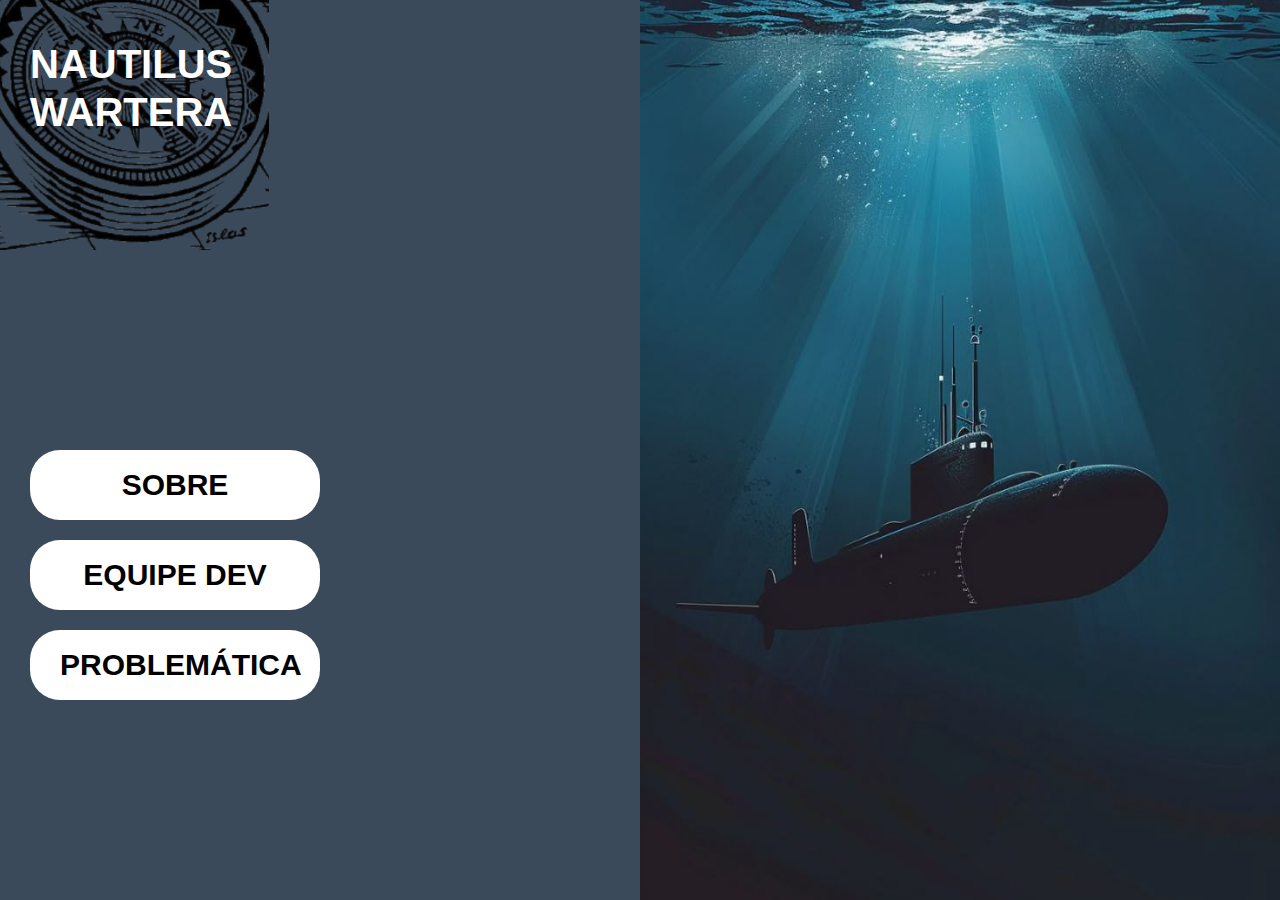
<file: jogoPW/index.html>
<!DOCTYPE html>
<html lang="pt-br">
<head>
    <meta charset="UTF-8">
    <meta name="viewport" content="width=device-width, initial-scale=1.0">
    <title>Nautilus Wartera</title>
    <link rel="stylesheet" href="style.css">
</head>
<body>
    <div class="container1">

        <!-- Lado esquerdo -->
        <div class="left-side1">
            <div class="top-banner1">
                <h1>NAUTILUS<br>WARTERA</h1>
            </div>

            <div class="menu1">
                <a href="sobre.html">SOBRE</a>
                <a href="EQUIPEDEV.html">EQUIPE DEV</a>
                <a href="PROBLEMATICA.html">PROBLEMÁTICA</a>
            </div>
        </div>

        <!-- Lado direito -->
        <div class="right-side1"></div>

    </div>
</body>
</html>
</file>
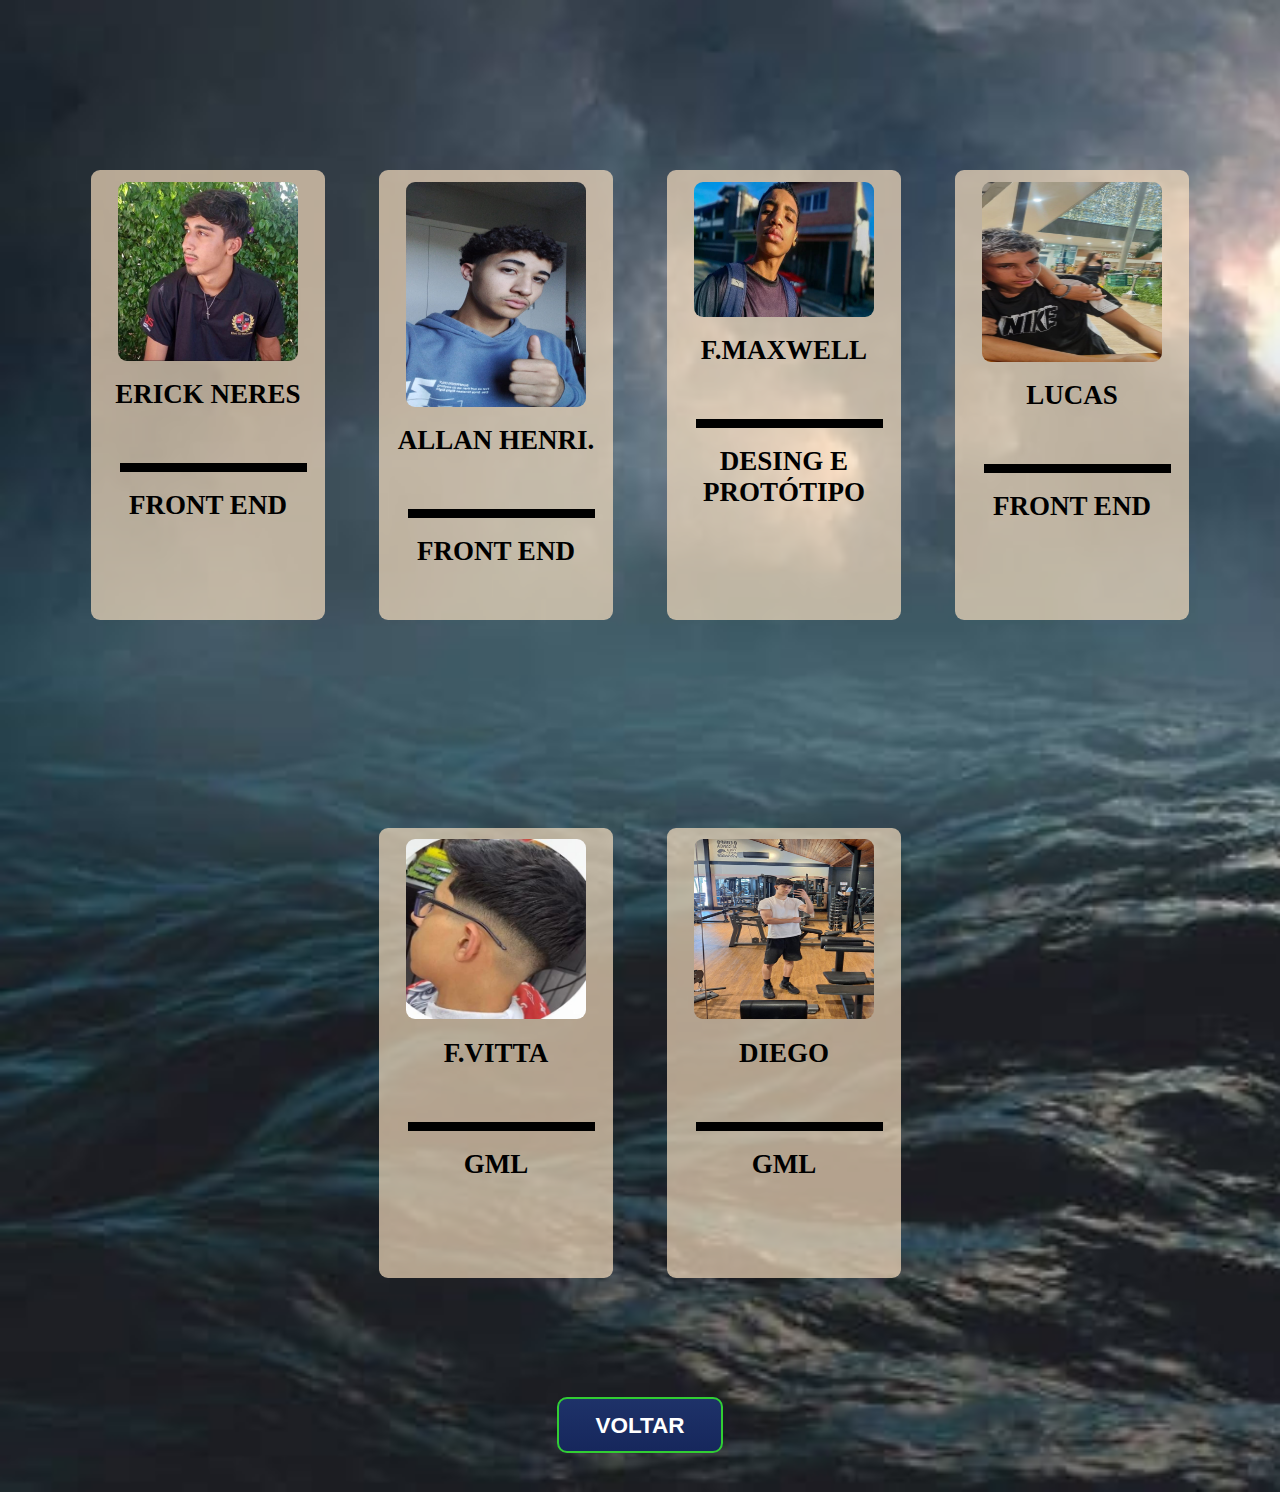
<file: jogoPW/EQUIPEDEV.html>
<!DOCTYPE html>
<html lang="en">
<head>
    <meta charset="UTF-8">
    <meta name="viewport" content="width=device-width, initial-scale=1.0">
    <link rel="stylesheet" href="EQUIPEDEV.css">
    <title>GRUPO DEV</title>
</head>
<body  class="fundo">



    <div class="card">
        <img  class="imgerick"  src="IMG/erick.jpg">
        <h1 style="font-size:3vh;">ERICK NERES</h1>
        <div class="linha"></div>
        <h1 style="font-size:3vh;">FRONT END</h1> 
    </div>

    <div class="card">  
        <img  class="imgallan"  src="IMG/allan.jpg">       
        <h1 style="font-size:3vh;"> ALLAN HENRI.</h1>
        <div class="linha"></div>
        <h1 style="font-size:3vh;">FRONT END</h1>
    </div>

    <div class="card"> 
        <img  class="imgmaxwell"  src="IMG/maxwell.jpg">        
        <h1 style="font-size:3vh;">F.MAXWELL</h1>
        <div class="linha"></div>
        <h1 style="font-size:3vh;">DESING E PROTÓTIPO</h1>
    </div>

    <div class="card"> 
        <img  class="imglucas"  src="IMG/lucas.jpg">    
        <h1 style="font-size:3vh;">LUCAS</h1>
        <div class="linha"></div>
        <h1 style="font-size:3vh;">FRONT END</h1>
    </div>

    <div class="card">
        <img  class="imgvitta"  src="IMG/vitta.jpg">
        <h1 style="font-size:3vh;">F.VITTA</h1>
        <div class="linha"></div>
        <h1 style="font-size:3vh;">GML</h1>
    </div>

    <div class="card">
        <img  class="imgdiego"  src="IMG/diego.jpg"> 
        <h1 style="font-size:3vh;">DIEGO</h1>
        <div class="linha"></div>
        <h1 style="font-size:3vh;">GML</h1>
    </div>
    
    <div style="width:100%; text-align:center; margin-top:5vh;">
        <a href="index.html" class="btn-voltar">VOLTAR</a>
    </div>
   
</body>
</html>
</file>
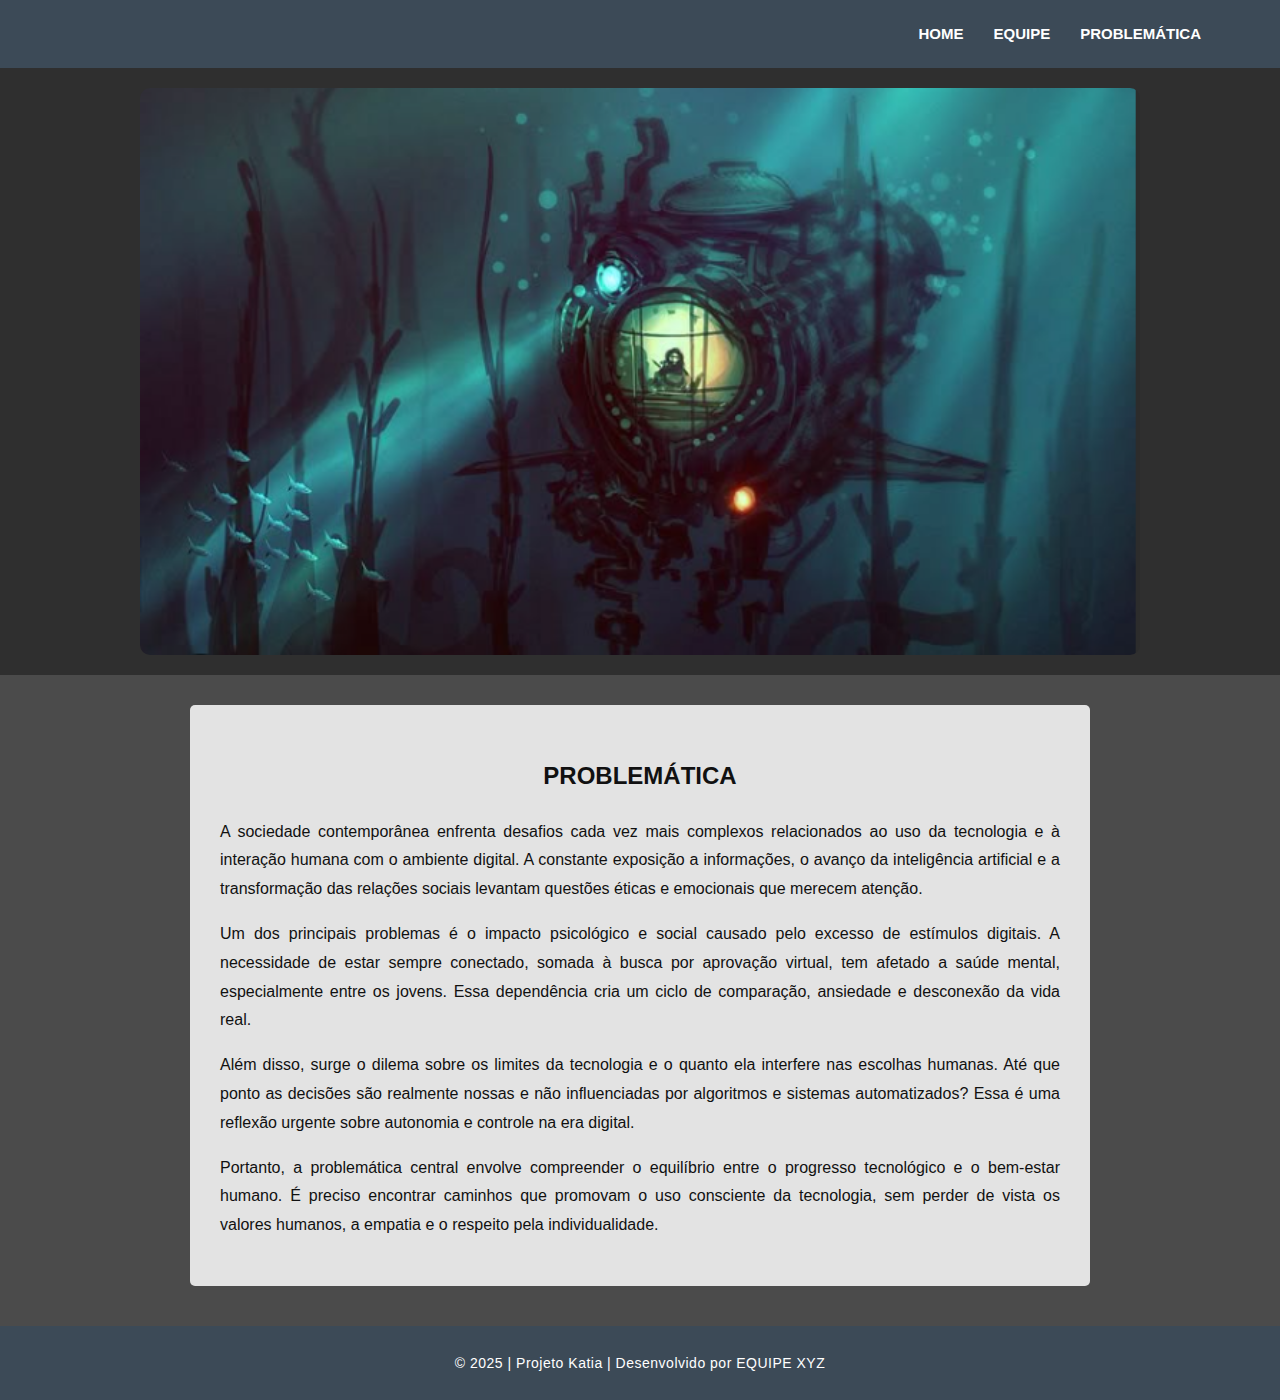
<file: jogoPW/PROBLEMATICA.html>
<!DOCTYPE html>
<html lang="pt-BR">
<head>
  <meta charset="UTF-8">
  <meta name="viewport" content="width=device-width, initial-scale=1.0">
  <title>Problemática</title>
  <link rel="stylesheet" href="sobre.css">
</head>
<body>
  <header>
    <nav>
      <ul>
        <li><a href="index.html">HOME</a></li>
        <li><a href="EQUIPEDEV.html">EQUIPE</a></li>
        <li><a href="problematica.html">PROBLEMÁTICA</a></li>
      </ul>
    </nav>
  </header>

  <main>
    <div class="image-container">
      <img src="IMG/submarino.PNG" alt="Imagem representando a problemática">
    </div>

    <section class="texto">
      <h2 style="text-align:center; margin-bottom:20px;">PROBLEMÁTICA</h2>

      <p>
        A sociedade contemporânea enfrenta desafios cada vez mais complexos relacionados
        ao uso da tecnologia e à interação humana com o ambiente digital. A constante
        exposição a informações, o avanço da inteligência artificial e a transformação
        das relações sociais levantam questões éticas e emocionais que merecem atenção.
      </p>

      <p>
        Um dos principais problemas é o impacto psicológico e social causado pelo excesso
        de estímulos digitais. A necessidade de estar sempre conectado, somada à busca
        por aprovação virtual, tem afetado a saúde mental, especialmente entre os jovens.
        Essa dependência cria um ciclo de comparação, ansiedade e desconexão da vida real.
      </p>

      <p>
        Além disso, surge o dilema sobre os limites da tecnologia e o quanto ela interfere
        nas escolhas humanas. Até que ponto as decisões são realmente nossas e não influenciadas
        por algoritmos e sistemas automatizados? Essa é uma reflexão urgente sobre autonomia
        e controle na era digital.
      </p>

      <p>
        Portanto, a problemática central envolve compreender o equilíbrio entre o progresso
        tecnológico e o bem-estar humano. É preciso encontrar caminhos que promovam o uso
        consciente da tecnologia, sem perder de vista os valores humanos, a empatia e o
        respeito pela individualidade.
      </p>
    </section>
  </main>

  <footer>
    <p>© 2025 | Projeto Katia | Desenvolvido por EQUIPE XYZ</p>
  </footer>
</body>
</html>
</file>
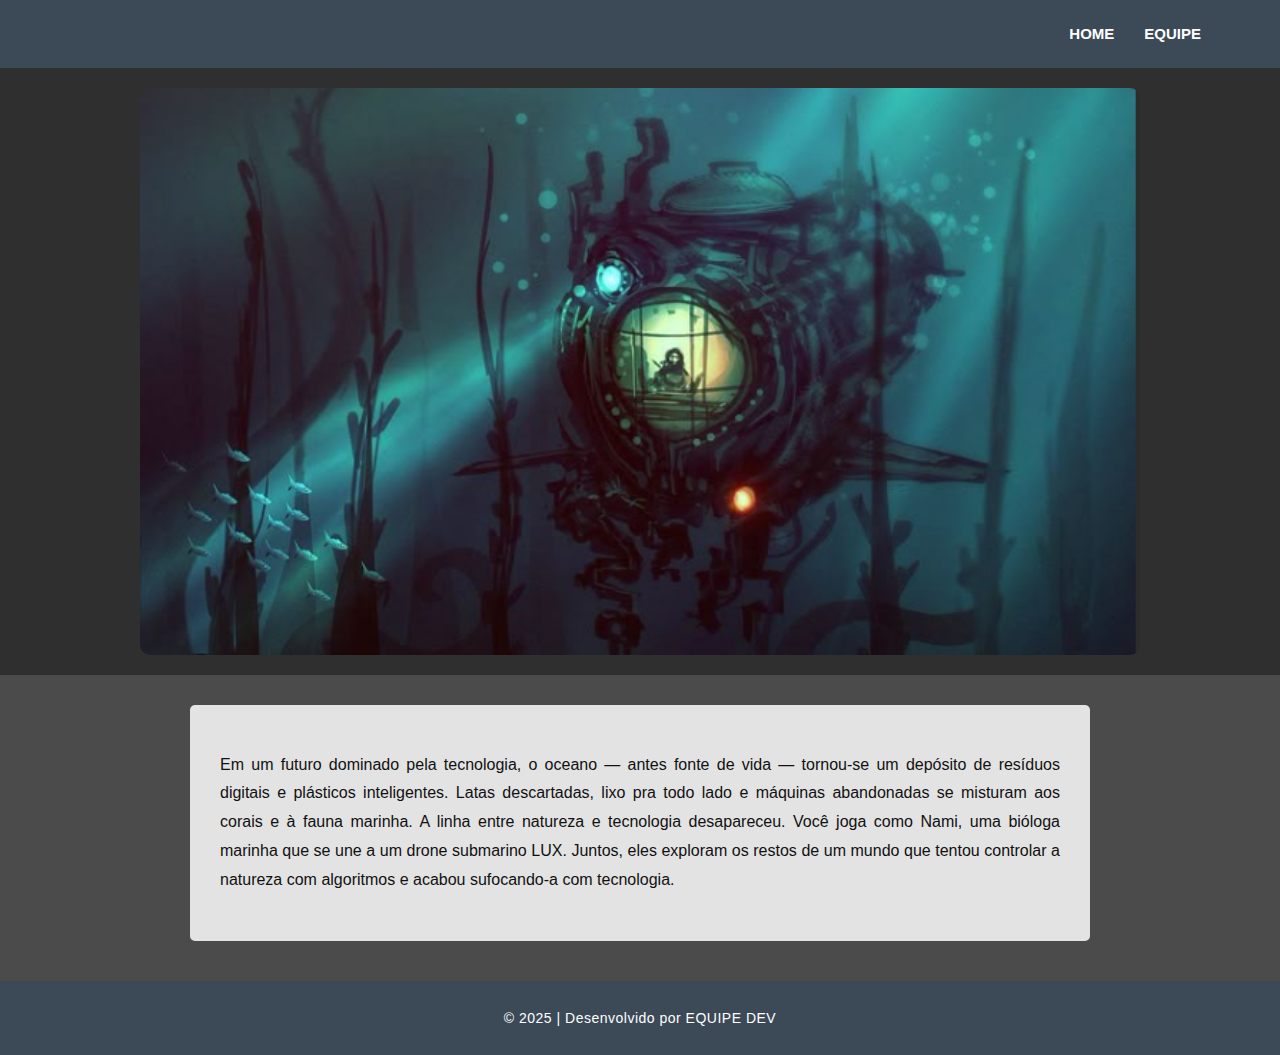
<file: jogoPW/sobre.html>
<!DOCTYPE html>
<html lang="pt-BR">
<head>
  <meta charset="UTF-8">
  <meta name="viewport" content="width=device-width, initial-scale=1.0">
  <title>Página Katia</title>
  <link rel="stylesheet" href="sobre.css">
</head>
<body>
  <header>
    <nav>
      <ul>
        <li><a href="index.html">HOME</a></li>
        <li><a href="EQUIPEDEV.html">EQUIPE</a></li>
      </ul>
    </nav>
  </header>

  <main>
    <div class="image-container">
      <img src="IMG/submarino.PNG" alt="Imagem subaquática">
    </div>

    <section class="texto">
      <p>
Em um futuro dominado pela tecnologia, o oceano — antes fonte de vida — tornou-se um depósito de resíduos digitais e plásticos inteligentes.
 Latas descartadas, lixo pra todo lado e máquinas abandonadas se misturam aos corais e à fauna marinha. A linha entre natureza e tecnologia desapareceu.
Você joga como Nami, uma bióloga marinha que se une a um drone submarino LUX. Juntos,
 eles exploram os restos de um mundo que tentou controlar a natureza com algoritmos e acabou sufocando-a com tecnologia.




    </section>
  </main>

  <footer>
    <p>© 2025 | Desenvolvido por EQUIPE DEV</p>
  </footer>
</body>
</html>
</file>
<file: jogoPW/style.css>
* {
    margin: 0;
    padding: 0;
    box-sizing: border-box;
}

html, body {
    height: 100%;
    font-family: Arial, sans-serif;
}


.container1 {
    display: flex;
    height: 100vh;
    width: 100%;
}


.left-side1 {
    width: 50%;
    background-color: #3b4a5a;
    display: flex;
    flex-direction: column;
}


.top-banner1 {
    background-image: url(IMG/e2a2df5af672660b95f1ade55de954689e0475ef.png);
    background-size: contain;
    height: 250px;
    width: 300px;
    background-repeat: no-repeat;
    background-position: left center;
    padding: 40px 30px;
    color: white;
}

.top-banner1 h1 {
    font-size: 40px;
    line-height: 1.2;
    text-align: left;
}


.menu1 {
    display: flex;
    flex-direction: column;
    gap: 20px;
    padding: 40px 30px;
    flex-grow: 1;
    justify-content: center;
}

.menu1 a {
    background-color: white;
    color: #000;
    text-decoration: none;
    padding: 20px 30px;            
    font-size: 30px;
    font-weight: bold;
    height: auto;
    border-radius: 30px;           
    text-align: center;
    line-height: 1;
    width: 50%;                    
    align-self: flex-start;
    transition: background-color 0.3s ease;
}

.menu1 a:hover {
    background-color: #dcdcdc;
}


.right-side1 {
    width: 50%;
    background-image: url("IMG/605ab51077e7889ab2c891627a04db0e34632547.png");
    background-size: cover;
    background-position: center;
}


@media (max-width: 768px) {
    .container1 {
        flex-direction: column;
    }

    .left-side1,
    .right-side1 {
        width: 100%;
        height: 50%;
    }

    .menu1 a {
        width: 100%;
    }

    .top-banner1 h1 {
        font-size: 28px;
    }
}

/* FIM DA PAGINA INICIAL */
</file>
<file: jogoPW/EQUIPEDEV.css>
.fundo{
   background-image:url(IMG/b856a6c2f85341247c6e65f368a008fe41e969ba.png);
   background-repeat: no-repeat;
   background-size: cover;
   background-position:0%;
   display: flex;
   flex-wrap: wrap;
   justify-content: center;
   gap: 10vh 6vh;
   padding: 5vh;
}

.card{
   background-color: rgba(255, 228, 196, 0.671);
   height: 50vh;
   width: 26vh;
   text-align:center;
   border-radius: 1vh;
   display: flex;
   flex-direction: column;
   align-items: center;
   justify-content: flex-start;
   margin-top: 10%;
   transition: transform 0.2s ease-in-out;
}

.card:hover {
   transform: scale(1.05);
}



.imgerick{
 width:20vh;
 margin-top: 5%;
 border-radius: 1vh;  
}


.imgallan{
 width:20vh;
 height: 25vh;
 margin-top: 5%;
 border-radius: 1vh;  
}



.imgmaxwell{
 width:20vh;
 height: 15vh;
 margin-top: 5%;
 border-radius: 1vh;  
}




.imglucas{
 width:20vh;
 height: 20vh;
 margin-top: 5%;
 border-radius: 1vh;  
}




.imgvitta{
 width:20vh;
 height: 20vh;
 margin-top: 5%;
 border-radius: 1vh;  
}




.imgdiego{
 width:20vh;
 height: 20vh;
 margin-top: 5%;
 border-radius: 1vh;  
}


.linha{
   background-color: black;
   width: 80%;
   height: 2%;
   margin-top:15%;
   margin-left:5%;
}

.btn-voltar {
  background: linear-gradient(180deg, #1e3269 0%, #16275c 100%);
  color: white;
  text-decoration: none;
  font-size: 2.5vh;
  font-weight: bold;
  padding: 1.5vh 4vh;
  border-radius: 10px;
  border: 2px solid #32CD32;
  transition: 0.2s;
  font-family: Arial, sans-serif;
}

.btn-voltar:hover {
  background-color: #32CD32;
  color: #1e3269;
  transform: translateY(-3px);
}

.btn-voltar:active {
  transform: translateY(0);
  opacity: 0.9;
}



@media (max-width: 1024px) {
   .card {
      width: 20vh;
      height: 28vh;
   }
}

@media (max-width: 768px) {
   .fundo {
      gap: 4vh;
   }
   .card {
      width: 18vh;
      height: 26vh;
   }
   .card img {
      width: 13vh;
      height: 13vh;
   }
}

@media (max-width: 480px) {
   .fundo {
      flex-direction: column;
      align-items: center;
   }
   .card {
      width: 70%;
      height: auto;
      padding: 2vh;
   }
   .card img {
      width: 60%;
      height: auto;
   }
}
</file>
<file: jogoPW/sobre.css>
/* ====== ESTILO BASE ====== */
body {
  margin: 0;
  font-family: Arial, Helvetica, sans-serif;
  background-color: #4b4b4b;
  color: #000;
}

/* ----- CABEÇALHO ----- */
header {
  background-color: #3c4a57;
  padding: 15px 0;
}

nav ul {
  list-style: none;
  display: flex;
  justify-content: flex-end;
  align-items: center;
  margin: 0;
  padding: 0 5%;
  flex-wrap: wrap;
}

nav li {
  margin: 10px 15px;
}

nav a {
  color: white;
  text-decoration: none;
  font-weight: bold;
  font-size: 15px;
  transition: 0.3s;
}

nav a:hover {
  text-decoration: underline;
}

/* ----- IMAGEM ----- */
.image-container {
  display: flex;
  justify-content: center;
  background-color: #2f2f2f;
  padding: 20px 0;
}

.image-container img {
  width: 80%;
  max-width: 1000px;
  border-radius: 10px;
  height: auto;
}

/* ----- TEXTO ----- */
.texto {
  background-color: #e3e3e3;
  margin: 30px auto;
  padding: 30px;
  max-width: 900px;
  border-radius: 5px;
  font-size: 16px;
  line-height: 1.8;
  color: #111;
  text-align: justify;
  box-sizing: border-box;
}

/* ----- RODAPÉ ----- */
footer {
  background-color: #3c4a57;
  color: white;
  text-align: center;
  padding: 15px 0;
  font-size: 14px;
  margin-top: 40px;
  letter-spacing: 0.5px;
}

/* ====== RESPONSIVIDADE ====== */

/* Tablets (até 900px) */
@media (max-width: 900px) {
  nav ul {
    justify-content: center;
  }

  .image-container img {
    width: 90%;
  }

  .texto {
    width: 90%;
    font-size: 15px;
    padding: 20px;
  }
}

/* Celulares (até 600px) */
@media (max-width: 600px) {
  header {
    padding: 10px 0;
  }

  nav ul {
    flex-direction: column;
    text-align: center;
  }

  nav li {
    margin: 5px 0;
  }

  .image-container img {
    width: 95%;
  }

  .texto {
    width: 95%;
    font-size: 14px;
    padding: 15px;
  }

  footer {
    font-size: 12px;
    padding: 10px 0;
  }
}
</file>
